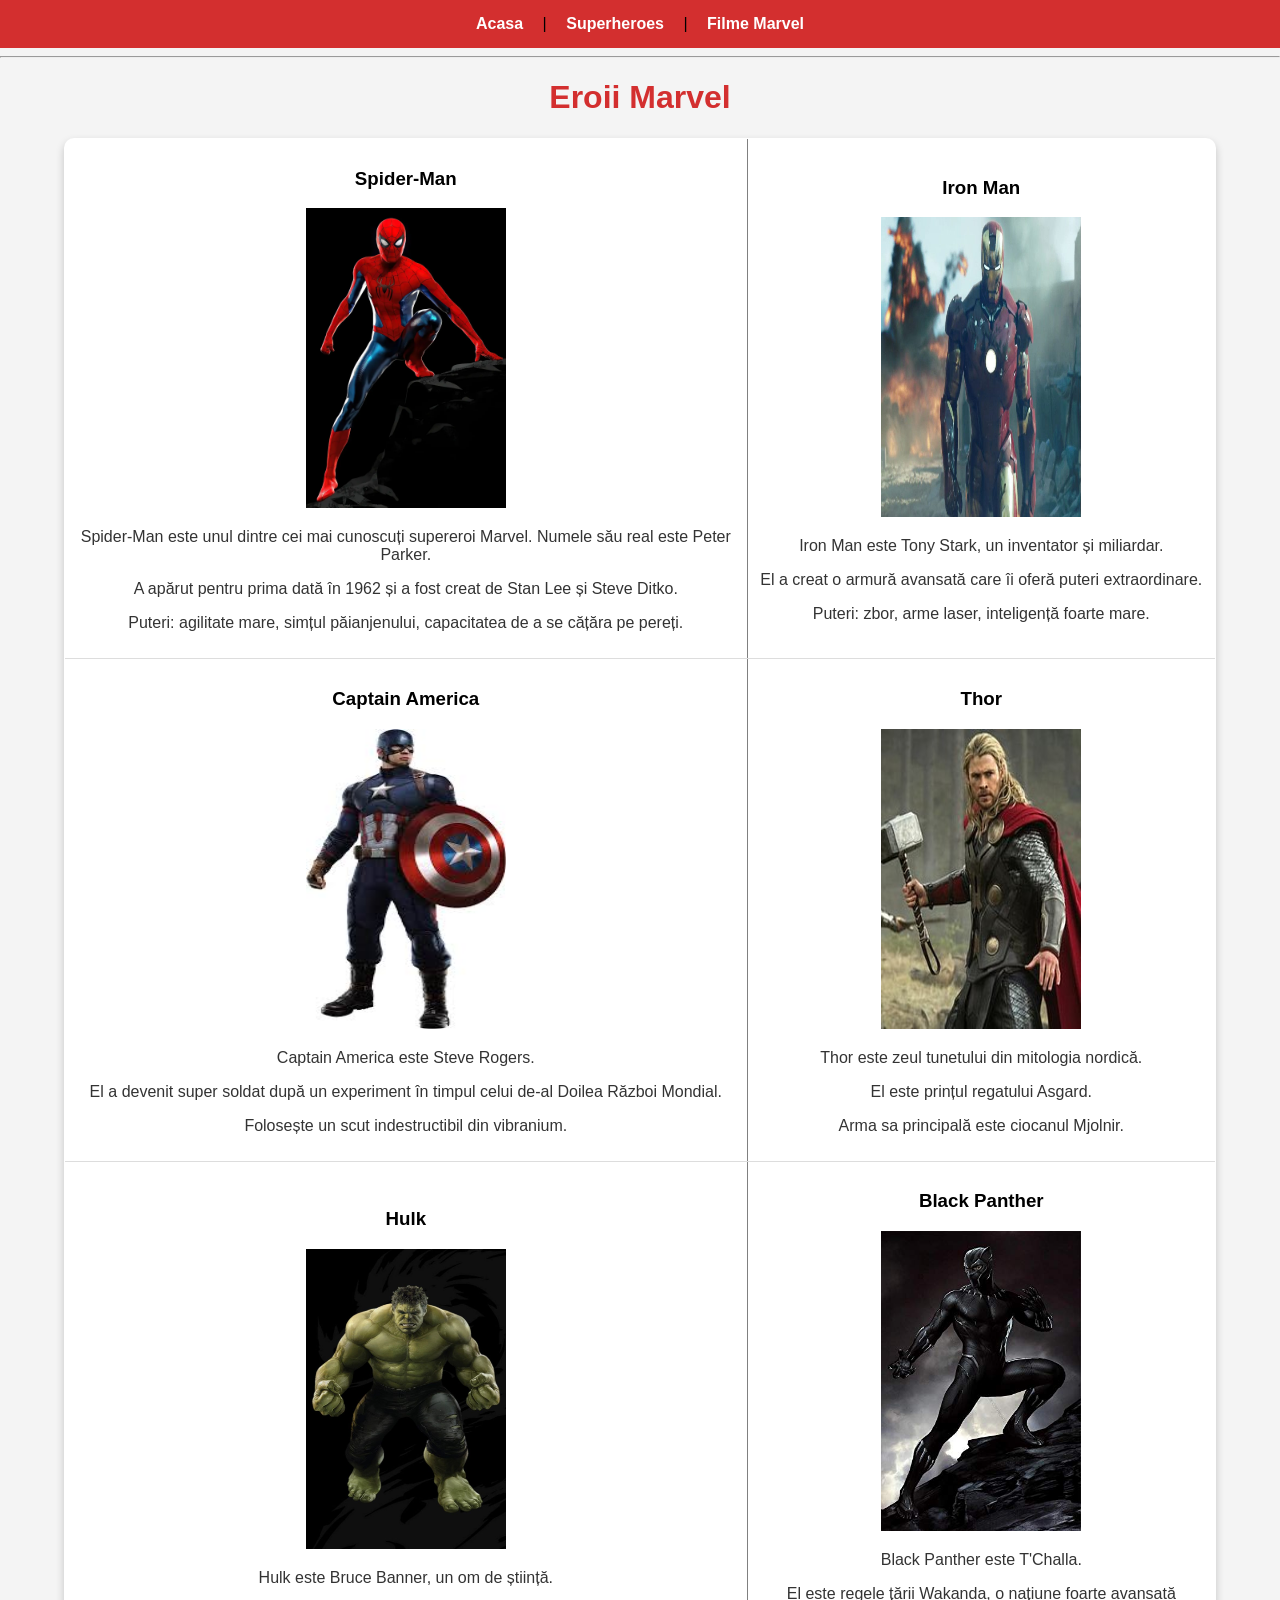
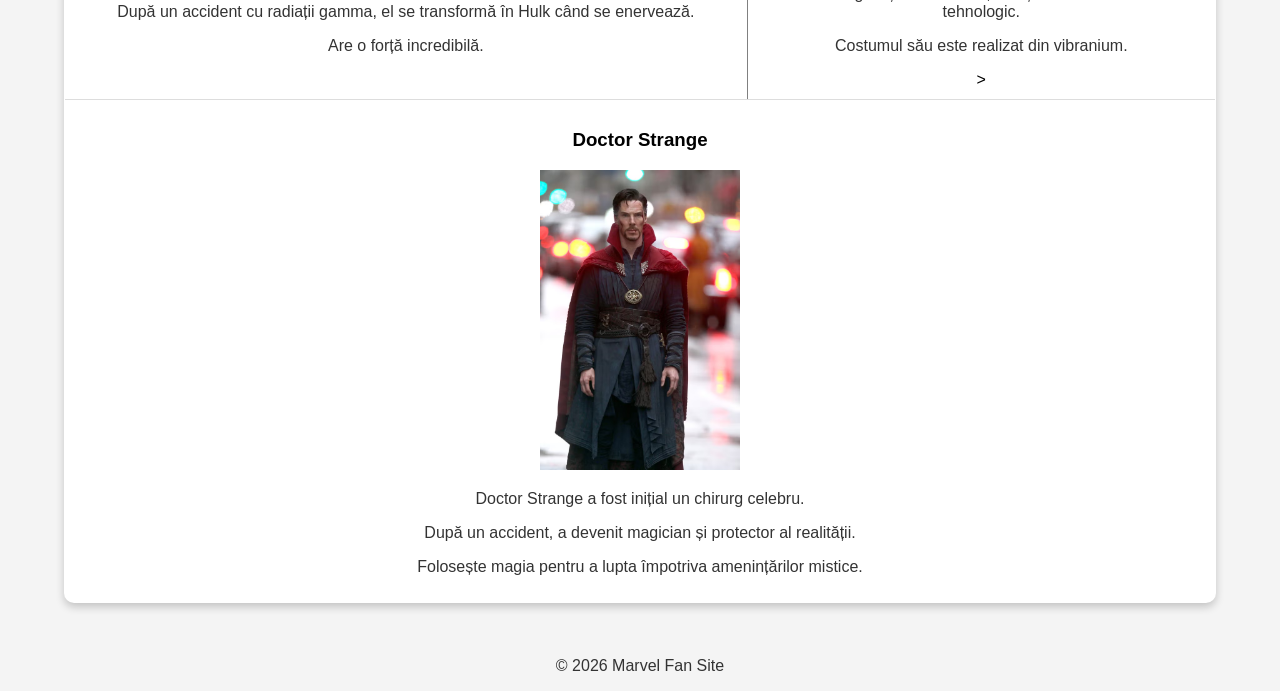
<file: eroi.html>
<!DOCTYPE html>
<html>
<head>
    <link rel="stylesheet" href="style.css">
<title>Eroii Marvel</title>
</head>
<body>

<!-- Meniu sus -->
<div style="text-align:center; background-color:#d32f2f; padding:15px;">
    <a href="index.html" style="color:white; text-decoration:none; font-weight:bold; margin:0 15px;">Acasa</a> |
    <a href="eroi.html" style="color:white; text-decoration:none; font-weight:bold; margin:0 15px;">Superheroes</a> |
    <a href="filme.html" style="color:white; text-decoration:none; font-weight:bold; margin:0 15px;">Filme Marvel</a>
</div>

<hr>

<h1 style="text-align:center;">Eroii Marvel</h1>

<!-- Tabel pentru grilă eroi -->
<table border="1" cellpadding="10" cellspacing=0" align="center">
<tr>
    <td align="center">
        <h3>Spider-Man</h3>
        <img src="Imagini/Tom_Holland_Spidey_Suit.webp" height="300" width="200"><br>
            <p>Spider-Man este unul dintre cei mai cunoscuți supereroi Marvel. Numele său real este Peter Parker.</p>
            <p>A apărut pentru prima dată în 1962 și a fost creat de Stan Lee și Steve Ditko.</p>
            <p>Puteri: agilitate mare, simțul păianjenului, capacitatea de a se cățăra pe pereți.</p>
    </td>
    <td align="center">
        <h3>Iron Man</h3>
        <img src="Imagini/IRON-2008-d7a2706.jpg" height="300" width="200"><br>
            <p>Iron Man este Tony Stark, un inventator și miliardar.</p>
            <p>El a creat o armură avansată care îi oferă puteri extraordinare.</p>
            <p>Puteri: zbor, arme laser, inteligență foarte mare.</p>
    </td>
</tr>
<tr>
    <td align="center">
        <h3>Captain America</h3>
        <img src="Imagini/captain.jpg" height="300" width="200"><br>
            <p>Captain America este Steve Rogers.</p>
            <p>El a devenit super soldat după un experiment în timpul celui de-al Doilea Război Mondial.</p>
            <p>Folosește un scut indestructibil din vibranium.</p>
    </td>
    <td align="center">
        <h3>Thor</h3>
        <img src="Imagini/Chris_Hemsworth_as_Thor.jpg" height="300" width="200"><br>
            <p>Thor este zeul tunetului din mitologia nordică.</p>
            <p>El este prințul regatului Asgard.</p>
            <p>Arma sa principală este ciocanul Mjolnir.</p>
    </td>
</tr>
<tr>
    <td align="center">
        <h3>Hulk</h3>
        <img src="Imagini/Hulk2.jpg" height="300" width="200"><br>
            <p>Hulk este Bruce Banner, un om de știință.</p>
            <p>După un accident cu radiații gamma, el se transformă în Hulk când se enervează.</p>
            <p>Are o forță incredibilă.</p>
    </td>
    <td align="center">
        <h3>Black Panther</h3>
        <img src="Imagini/black panther.jpg" height="300" width="200"><br>
            <p>Black Panther este T'Challa.</p>
            <p>El este regele țării Wakanda, o națiune foarte avansată tehnologic.</p>
            <p>Costumul său este realizat din vibranium.</p>>
    </td>
</tr>
<tr>
    <td align="center" colspan="2">
        <h3>Doctor Strange</h3>
        <img src="Imagini/1459632762-benedict-cumberbatch-doctor-strange.avif" height="300" width="200"><br>
            <p>Doctor Strange a fost inițial un chirurg celebru.</p>
            <p>După un accident, a devenit magician și protector al realității.</p>
            <p>Folosește magia pentru a lupta împotriva amenințărilor mistice.</p>
    </td>
</tr>
</table>

<br>

</div>
<p style="text-align:center;">© 2026 Marvel Fan Site</p>
</body>
</html>
</file>
<file: style.css>
/* Font și fundal general */
body {
    font-family: Arial, sans-serif;
    background-color: #f4f4f4;
    margin: 0;
    padding: 0;
}

/* Meniu sus */
nav {
    background-color: #d32f2f;
    padding: 15px;
    text-align: center;
}

nav a {
    color: white;
    text-decoration: none;
    font-weight: bold;
    margin: 0 20px;
    font-size: 18px;
}

nav a:hover {
    text-decoration: underline;
}

/* Titluri principale */
h1, h2 {
    text-align: center;
    color: #d32f2f;
}

/* Secțiuni */
section {
    margin: 30px;
}

/* Carduri eroi și filme */
.heroes, .movies {
    display: flex;
    justify-content: center;
    flex-wrap: wrap;
    gap: 20px;
}

.card {
    background-color: white;
    width: 180px;
    border-radius: 10px;
    box-shadow: 0 4px 8px rgba(0,0,0,0.2);
    text-align: center;
    padding: 10px;
    transition: transform 0.3s, box-shadow 0.3s;
}

.card:hover {
    transform: translateY(-10px);
    box-shadow: 0 10px 20px rgba(0,0,0,0.3);
}

.card img {
    width: 150px;
    border-radius: 5px;
}

/* Tabele (pentru filme detaliate) */
table {
    border-collapse: collapse;
    width: 90%;
    margin: 20px auto;
    background-color: white;
    border-radius: 10px;
    overflow: hidden;
    box-shadow: 0 4px 8px rgba(0,0,0,0.2);
}

th, td {
    padding: 10px;
    text-align: center;
    border-bottom: 1px solid #ddd;
}

th {
    background-color: #d32f2f;
    color: white;
}

tr:hover {
    background-color: #f1f1f1;
}

/* Footer */
footer {
    text-align: center;
    padding: 15px;
    background-color: #222;
    color: #fff;
    margin-top: 30px;
}

/* Linkuri inline */
a.inline-link {
    color: #d32f2f;
    font-weight: bold;
    text-decoration: none;
}

a.inline-link:hover {
    text-decoration: underline;
}

/* Descriere text */
p {
    color: #333;
}
</file>
